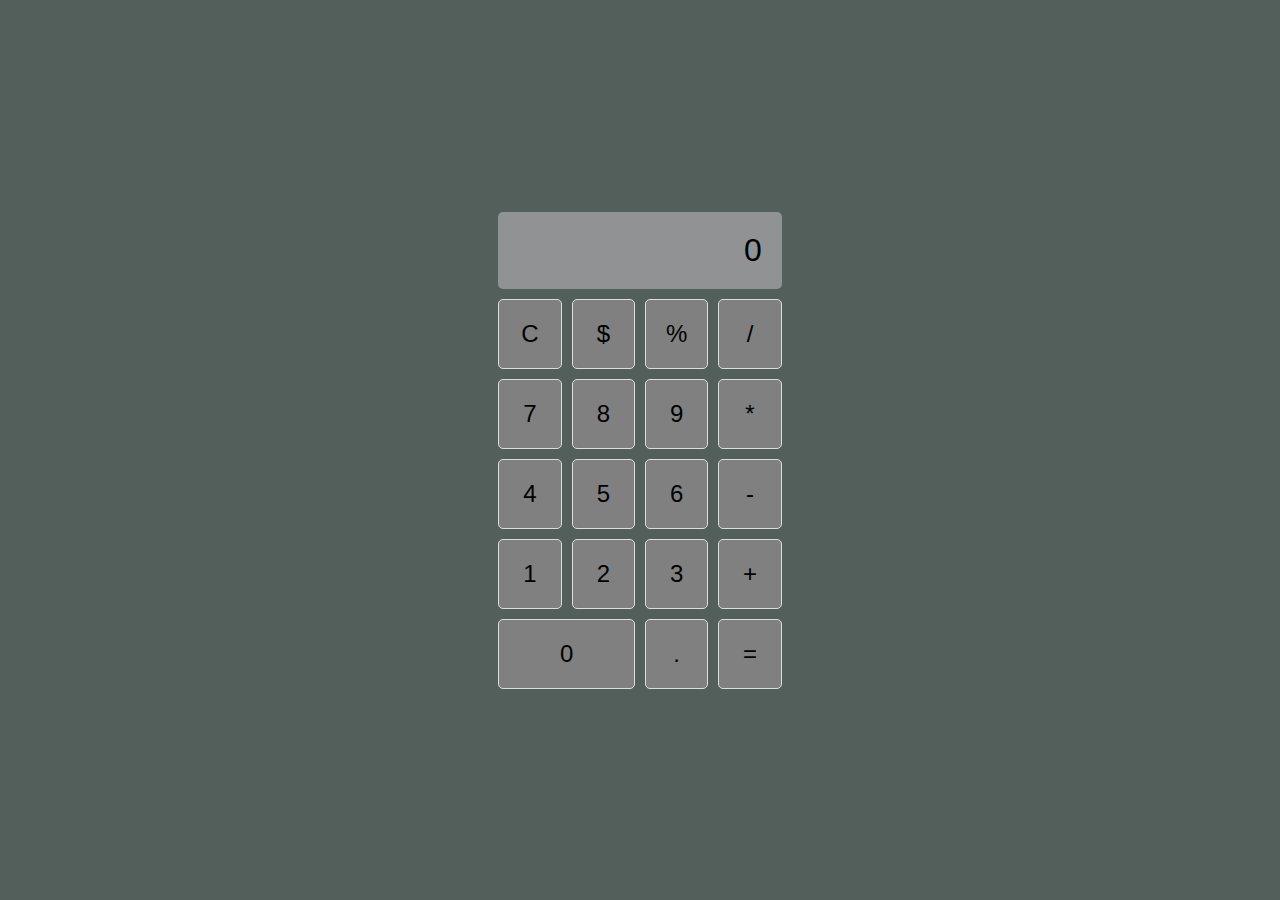
<file: Calculator1/index.html>
<!DOCTYPE html>
<html lang="en">
<head>
    <meta charset="UTF-8">
    <meta name="viewport" content="width=device-width, initial-scale=1.0">
    <title>simple Calculator</title>
    <link rel="stylesheet" href="style.css">
</head>
<body>
    <div class="Calculator">
        <div class="display" id="display">0</div>
        <button class="btn" onclick="cleardisplay()">C</button>
        <button class="btn" onclick="deletelast()">$</button>
        <button class="btn" onclick="appendcharacter('%')">%</button>
        <button class="btn" onclick="appendcharacter('/')">/</button>
        <button class="btn" onclick="appendcharacter('7')">7</button>
        <button class="btn" onclick="appendcharacter('8')">8</button>
        <button class="btn" onclick="appendcharacter('9')">9</button>
        <button class="btn" onclick="appendcharacter('*')">*</button>
        <button class="btn" onclick="appendcharacter('4')">4</button>
        <button class="btn" onclick="appendcharacter('5')">5</button>
        <button class="btn" onclick="appendcharacter('6')">6</button>
        <button class="btn" onclick="appendcharacter('-')">-</button>
        <button class="btn" onclick="appendcharacter('1')">1</button>
        <button class="btn" onclick="appendcharacter('2')">2</button>
        <button class="btn" onclick="appendcharacter('3')">3</button>
        <button class="btn" onclick="appendcharacter('+')">+</button>
        <button class="btn span-two" onclick="appendcharacter('0')">0</button>
        <button class="btn" onclick="appendcharacter('.')">.</button>
        <button class="btn" onclick="calculate()">=</button>
    </div>
    <script>
        function cleardisplay(){
            document.getElementById('display').innerText='0';
        }
        function deletelast(){
            document.getElementById('display').innerText;
            if(display.length>1){
                document.getElementById('display').innerText=display.slice(0,-1);
            }else{
                document.getElementById('display').innerText='0';
            }

        }   
        function appendcharacter(character){
            let display=document.getElementById('display');
            if(display.innerText==='0' && character !=='.'){
                display.innerText=character;
            }else{
                display.innerText+=character;
            }
        }function calculate(){
            let display=document.getElementById('display').innerText;
            try{
                display=eval(display);
                document.getElementById('display').innerText=display;
            }catch{
                document.getElementsByid('display').innerText='error';
            }
        }
         </script>
</body>
</html>
</file>
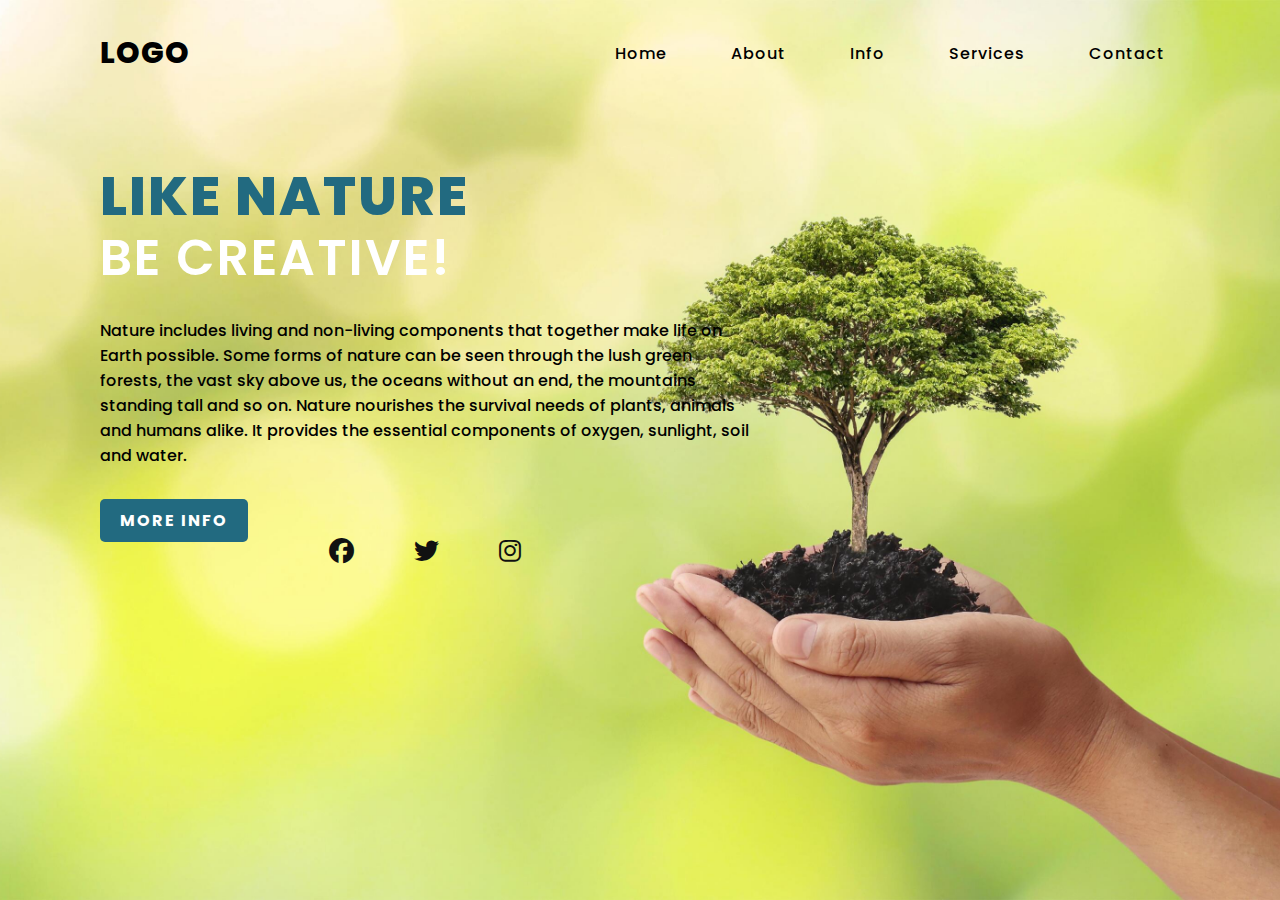
<file: Landing Page1/index.html>
<!DOCTYPE html>
<html lang="en">
<head>
    <meta charset="UTF-8">
    <meta name="viewport" content="width=device-width, initial-scale=1.0">
    <title>Landing Page</title>
    <link rel="stylesheet" href="https://cdnjs.cloudflare.com/ajax/libs/font-awesome/6.5.2/css/all.min.css">
    <link rel="stylesheet" href="style.css">
</head>
<body>
    <section>
        <input type="checkbox" id="check">
        <header>
            <h2><a href="#" class="logo">Logo</a></h2>
            <div class="navigation">
                <a href="#">Home</a>
                <a href="#">About</a>
                <a href="#">Info</a>
                <a href="#">Services</a>
                <a href="#">Contact</a>
            </div>
            <label for="check">
                <i class="fas fa-bars menu-btn"></i>
                <i class="fas fa-times close-btn"></i>
            </label>
        </header>
        <div class="content">
            <div class="info">
                <h2>Like Nature<br><span>Be Creative!</span></h2>
                <p>Nature includes living and non-living components that
                     together make life on Earth possible.
                     Some forms of nature can be seen through the lush green forests, 
                     the vast sky above us, the oceans without an end, the mountains 
                     standing tall and so on.
                      Nature nourishes the survival needs of plants, animals and humans alike.
                     It provides the essential components of oxygen, sunlight, soil and water.</p>
                     <a href="#" class="info-btn">More Info</a>
            </div>
            <div class="media-icons">
                <a href="#"><i class="fa-brands fa-facebook"></i></a>
                <a href="#"><i class="fa-brands fa-twitter"></i></a>
                <a href="#"><i class="fa-brands fa-instagram"></i></a>
            </div>
        </div>
    </section>
</body>
</html>
</file>
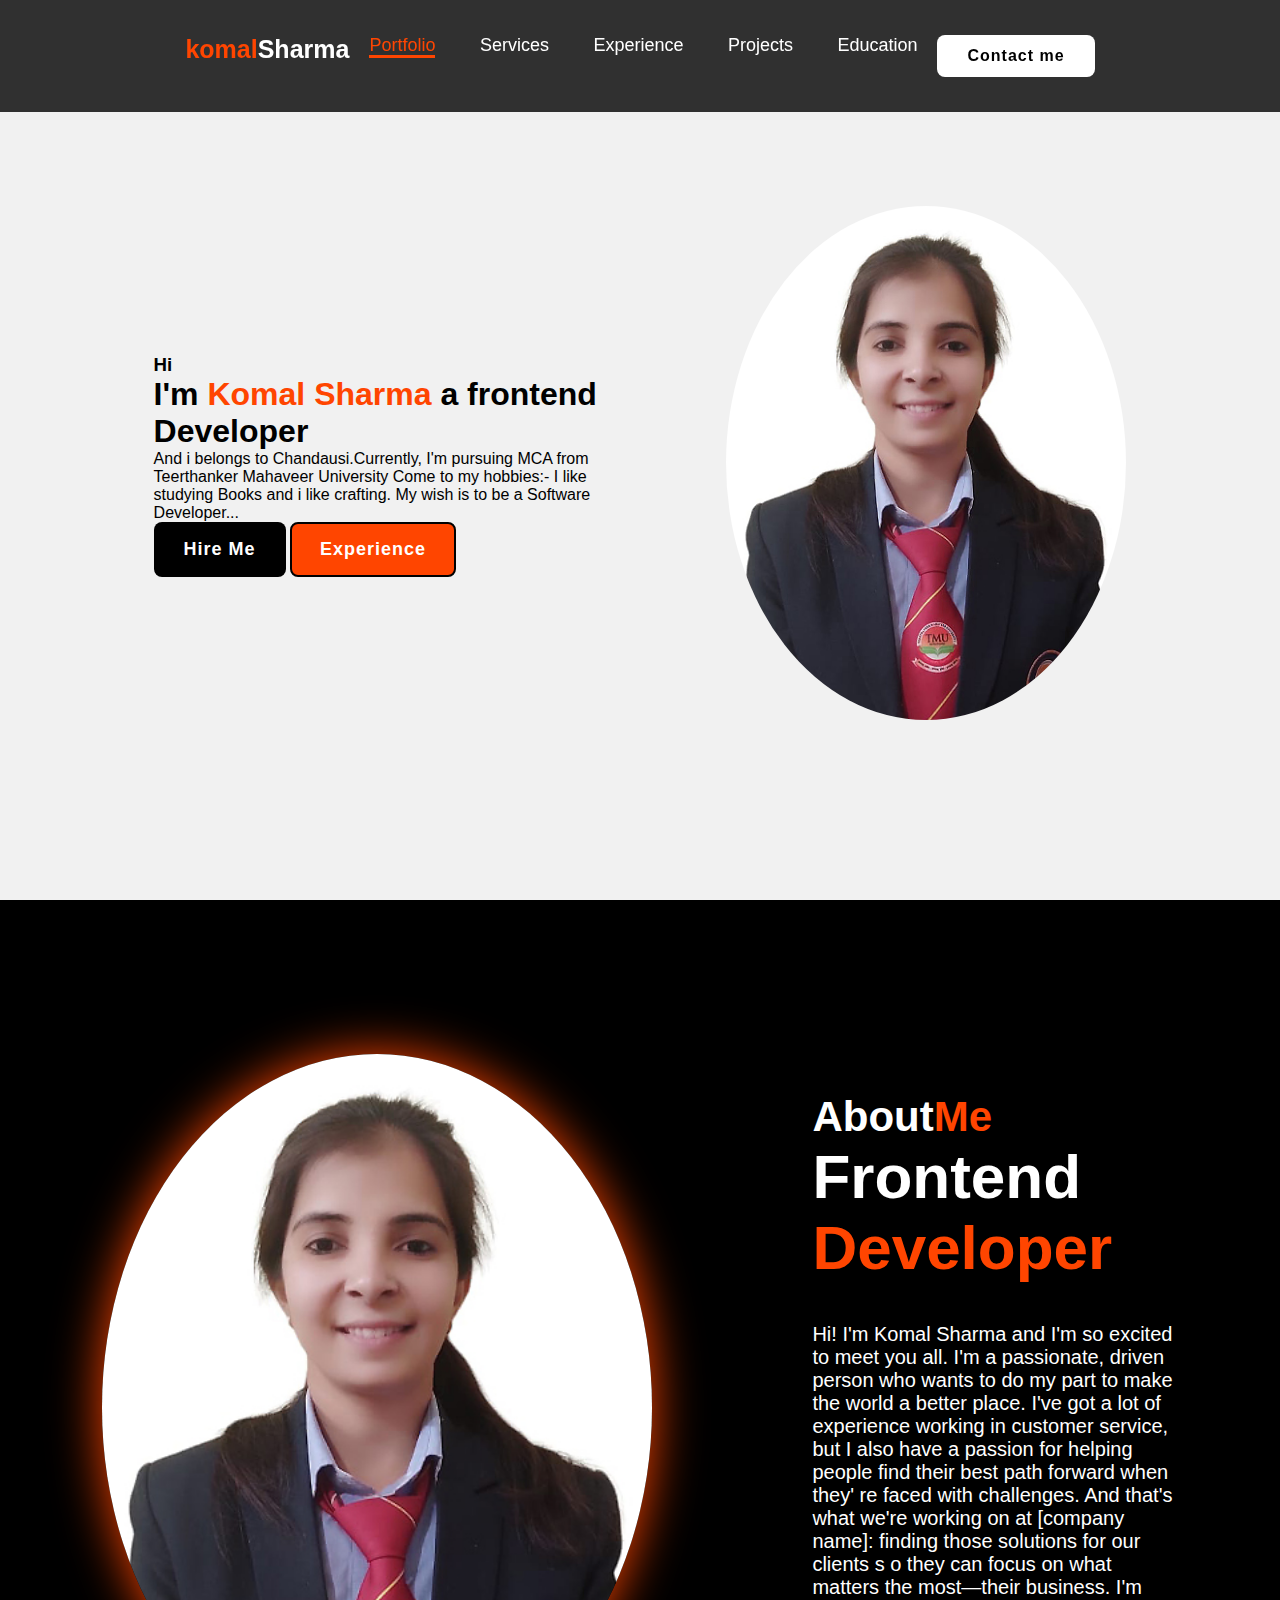
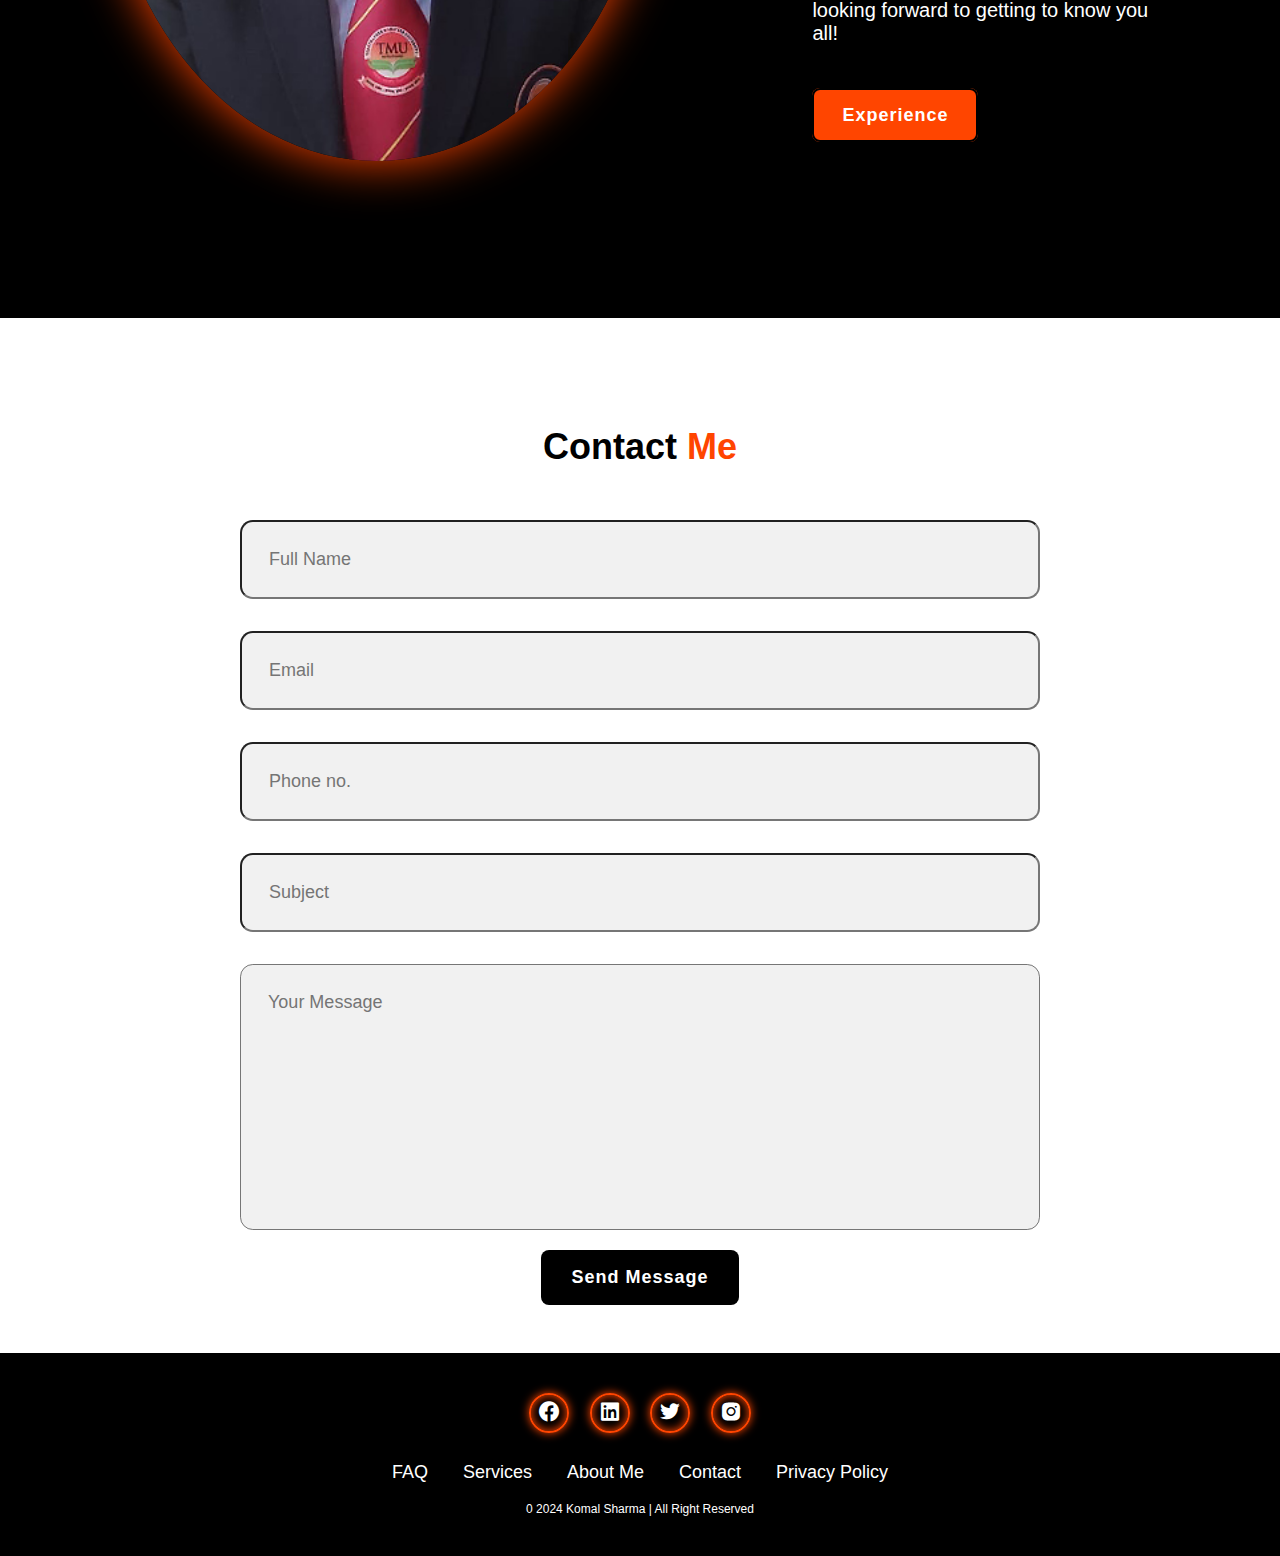
<file: Portfolio1/index.html>
<!DOCTYPE html>
<html lang="en">
<head>
    <meta charset="UTF-8">
    <meta name="viewport" content="width=device-width, initial-scale=1.0">
    <title>Simple Portfolio</title>
    <link rel="Stylesheet" href="style.css">
    <link href='https://unpkg.com/boxicons@2.1.4/css/boxicons.min.css' rel='stylesheet'>
</head>
<body>
    <header class="header">
        <a href="#" class="logo"><span>komal</span>Sharma</a>
        <nav class="navbar">
            <a href="#" class="active">Portfolio</a>
            <a href="#">Services</a>
            <a href="#">Experience</a>
            <a href="#">Projects</a>
            <a href="#">Education</a>
        </nav>
        <a href="#" class="Contact">Contact me</a>
    </header>
    <section class="home">
        <div class="home-content">
            <h3>Hi</h3>
            <h1>I'm <span>Komal Sharma</span> a frontend Developer</h1>
            <p>And i belongs to Chandausi.Currently,
                I'm pursuing MCA from Teerthanker Mahaveer University
                Come to my hobbies:- I like studying Books and i like crafting.
                My wish is to be a Software Developer...
            </p>
            <div class="btn box">
                <button class="btn-1">Hire Me</button>
                <button class="btn-2">Experience</button>
            </div>
           
        </div>
        <div class="img-box">
            <img src="komal profile.jpg" alt="">
        </div>
    </section>
    <section class="about">
        <div class="about-img">
            <img src="komal profile.jpg" alt="">
        </div>
        <div class="about-content">
            <h2 class="Heading">About<span>Me</span></h2>
            <h3>Frontend <span>Developer</span></h3>
        <p>
            Hi! I'm Komal Sharma and I'm so excited to meet you all.
I'm a passionate, driven person who wants to do my 
part to make the world a better place.
I've got a lot of experience working in customer service,
 but I also have a passion for helping people find their best path forward when they'
 re faced with challenges. 
 And that's what we're working on at [company name]:
 finding those solutions for our clients s
 o they can focus on what matters the most—their business.
I'm looking forward to getting to know you all!
        </p> 
        <a href="#" class="btn-2">Experience</a>
        </div>
    </section>
    <section class="contact-form">
        <h2 class="contact-me">Contact <span>Me</span></h2>
        <form action="#">
            <div class="input-box">
                <input type="text" placeholder="Full Name">
                <input type="Email" placeholder="Email">
            </div>
            <div class="input-box">
                <input type="Number" placeholder="Phone no.">
                <input type="text" placeholder="Subject">
            </div>
            <textarea name="" id="" cols="30" rows="10" placeholder="Your Message"></textarea>
            <input type="Submit" value="Send Message" class="btn-1">
        </form>
    </section>
    <footer class="footer">
        <div class="social">
            <a href="#"><i class='bx bxl-facebook-circle'></i></a>
            <a href="#"><i class='bx bxl-linkedin-square'></i></a>
            <a href="#"><i class='bx bxl-twitter'></i></a>
            <a href="#"><i class='bx bxl-instagram-alt' ></i></a>
        </div>
        <ul class="list">
            <li>
                <a href="#">FAQ</a>
            </li>
            <li>
                <a href="#">Services</a>
            </li>
            <li>
                <a href="#">About Me</a>
            </li>
            <li>
                <a href="#">Contact</a>
            </li>
            <li>
                <a href="#">Privacy Policy</a>
            </li>
        </ul>
        <p class="copyright">0 2024 Komal Sharma | All Right Reserved</p>
    </footer>
</body>
</html>
</file>
<file: Calculator1/style.css>
body{
    display: flex;
    justify-content: center;
    align-items: center;
    height: 100vh;
    margin: 0;
    background-color: rgb(82, 95, 91);
    font-family: Arial, Helvetica, sans-serif;
}
.Calculator{
    display: grid;
    grid-template-columns: repeat(4,1fr);
    gap: 10px;
    max-width: 400px;
    margin: auto;
}
.display{
    grid-column: span 4;
    background-color: rgb(144, 146, 148);
    color:black;
    font-size: 2em;
    padding: 20px;
    text-align: right;
    border-radius: 5px;
}
.btn{
    background-color:grey;
    border: 1px solid #ddd;
    font-size: 1.5em;
    padding: 20px;
    border-radius: 5px;
    cursor: pointer;
    transform: background-color 0.3s ease;
}
.btn:hover{
    background-color: antiquewhite;
}
.span-two{
    grid-column: span 2;
}
</file>
<file: Landing Page1/style.css>
@import url('https://fonts.googleapis.com/css2?family=Poppins:ital,wght@0,100;0,200;0,300;0,400;0,500;0,600;0,700;0,800;0,900;1,100;1,200;1,300;1,400;1,500;1,600;1,700;1,800;1,900&display=swap');
*{
    margin: 0;
    padding: 0;
    box-sizing: border-box;
    font-family: "poppins",sans-serif;
}
section{
    position: relative;
    width: 100%;
    min-height: 100vh;
    display: flex;
    flex-direction: column;
    justify-content: flex-start;
    background: url(image.jpeg)no-repeat;
    background-size: cover;
    background-position: center;

}
header{
    position: relative;
    top: 0;
    width: 100%;
    padding: 30px 100px;
    display: flex;
    justify-content: space-between;
    align-items: center;
}
header .logo{
    position: relative;
    color: #000;
    font-size: 30px;
    text-decoration: none;
    text-transform: uppercase;
    font-weight: 800;
    letter-spacing: 1px;
}
header .navigation a{
    color: #000;
    /* background: #fff; */
    text-decoration: none;
    font-weight: 500;
    letter-spacing: 1px;
    padding: 2px 15px;
    border-radius: 20px; 
    transition: 0.3s;
    transition-property: background;
}
header .navigation a:not(:last-child){
    margin-right: 30px; 
}
header .navigation a:hover{
background: #fff;
}
.content{
    max-width: 650px;
    margin: 60px 100px;
}
.content .info h2{
    color: #226a80;
    font-size: 55px;
    text-transform: uppercase;
    font-weight: 800;
    letter-spacing: 2px;
    line-height: 60px;
    margin-bottom: 30px;

}
.content .info h2 span{
    color: #fff;
    font-size: 50px;
    font-weight: 600;
}
.content .info p{
    font-size: 16px;
    font-weight: 500;
    margin-bottom: 40px;
}
.content .info-btn{
    color: #fff;
    background: #226a80;
    text-decoration: none;
    text-transform: uppercase;
    font-weight: 700;
    letter-spacing: 2px;
    padding: 10px 20px;
    border-radius: 5px;
    transition: 0.3s;
    transition-property: background;
}
.content .info-btn:hover{
    background: #0c4f60;
}
.media-icons{
    display: flex;
    justify-content: center;
    align-items: center;
    margin: auto;
}
.media-icons a{
    position: relative;
    color: #111;
    font-size: 25px;
    transition: 0.3s;
    transition-property: transform;
}
.media-icons a:not(:last-child){
    margin-right: 60px;
}
.media-icons a:hover{
    transform: scale(1.5);
}
label{
    display: none;
}
#check{
    z-index: 3;
    display: none;
}
/*Responsive Styles*/
@media(max-width:960px){
    header .navigation{
        display: none;
    }
    label{
        display: block;
        font-size: 25px;
        cursor: pointer;
        transition: 0.3s;
        transition-property: color;
    }
    label:hover{
        color: #fff;
    }
    label .close-btn{
        display: none;
    }
    #check:checked ~ header .navigation{
        z-index: 2;
        position: fixed;background: rgba(114,223,255,0.9);
        top: 0;
        bottom: 0;
        left: 0;
        right: 0;
        display: flex;
        flex-direction: column;
        justify-content: center;
        align-items: center;
    }
    #check:checked ~ header .navigation a{
        font-weight: 700;
        margin-right: 0;
        margin-bottom: 50px;
        letter-spacing: 2px;
    }
    #check:checked ~ header label .menu-btn{
        display: none;
    }
    #check:checked ~ header label close-btn{
        z-index: 2;
        display: block;
        position: fixed;
    }
    label .menu-btn{
       position: absolute;
    }
    header .logo{
        position: absolute;
        bottom: -6px;
    }
    .content .info h2{
        font-size: 45px;
        line-height: 50px;
    }
    .content .info h2 span{
        font-size: 40px;
        font-weight: 600;
    }
    .content .info p{
        font-size: 14px;
    }
    @media(max-width:560px){
        .content .info h2{
            font-size: 35px;
            line-height: 40px;
        }
        .content .info h2 span{
            font-size: 30px;
            font-weight: 600;
        }
        .content .info p{
            font-size: 14px;
    }
}
</file>
<file: Portfolio1/style.css>
*{
    margin: 0;
    padding: 0;
    box-sizing: border-box;
    font-family: 'poppins',sans-serif;
    text-decoration: none;
    list-style: none;
}
.header{
    position: fixed;
    top: 0;
    left: 0;
    width: 100%;
    padding: 35px 12%;
    background: rgba(0,0 ,0,0.8);
backdrop-filter: blur(10px);
display: flex;
justify-content: center;
z-index: 100;
}
.logo{
    font-size: 25px;
    color: white;
    font-weight: 600;
    transition: 0.3s ease;
}
.logo:hover{
    color: orangered;
    text-shadow: 0 0 25px orangered;
                 0 0 50px orangered;  
    transform:scale(1.1);  
}
span{
    color: orangered;
}
.navbar a{
    font-size: 18px;
    color: white;
    font-weight: 500;
    margin: 0 20px;
    border-bottom: 3px solid transparent;
    transition: 0.3s ease;
}
.navbar a:hover,
.navbar a.active{
         color: orangered;
         border-bottom: 3px solid orangered;

}
.Contact{
    padding: 10px 28px;
    background-color: white;
    color: black;
    border: 2px solid transparent;
    border-radius: 8px;
    font-size: 16px;
    letter-spacing: 1px;
    font-weight: 600;
    transition: 0.3s ease;
}
.Contact:hover{
    background-color: orangered;
    box-shadow: 0 0 25px orangered;
    color: white;
    
}
.home{
    width: 100%;
    min-height: 100vh;
    background: rgb(241,241,241);
    display: flex;
    align-items: center;
    gap: 7em;
    padding: 30px 12% 0;
}
.home.content{
    max-width: 800px;
}
.home.content h3{
    font-size: 42px;
}
.home.content h1{
    font-size: 62px;
    line-height: 1.2;
}
.home.content p{
    font-size: 18px;
    margin: 25px 0 30px;
}
.btn box{
    width: 345px;
    display: flex;
    gap: 2em;
}
.btn-1{
    padding: 15px 28px;
    background-color: black;
    color: white;
    border: 2px solid transparent;
    border-radius: 8px;
    font-size: 18px;
    letter-spacing: 1px;
    font-weight: 600;
    transition: 0.3s ease;
    cursor: pointer;
}
.btn-1:hover{
    background-color: white;
    color: black;
    border: 2px solid black;
}
.btn-2{
    padding: 15px 28px;
    background-color: orangered;
    color: white;
    border: 2px solid black;
    border-radius: 8px;
    font-size: 18px;
    letter-spacing: 1px;
    font-weight: 600;
    transition: 0.3s ease;
    cursor: pointer;
}
.btn-2:hover{
    background-color: white;
    color: orangered;
}
.img-box img{
    border-radius: 50%;
    width: 400px;
}
::-webkit-scrollbar{
    width: 15px;
}
::-webkit-scrollbar-thumb{
    background-color: orangered;
}
::-webkit-scrollbar-track{
    background-color: rgba(0,0 ,0,0.6);
    width:50px;
}
.about{
    display: flex;
    justify-content: center;
    align-items: center;
    padding: 12% 8%;
    gap: 10em;
    background: black;
}
.about-img img{
    position: relative;
    width: 550px;
    box-shadow: 0 0 25px orangered;
     box-shadow: 0 0 50px orangered;              
    border-radius: 50%;
}
.about-content h2{
    text-align: left;
    color: white;
    font-size: 42px;
}
.about-content h3{
    font-size: 62px;
    color: white;
}
.about-content p{
    color: white;
    font-size: 20px;
    margin: 2em 0 3em;
}
.contact-form h2{
    text-align: center;
    margin-top: 3em;
    margin-bottom: 1em;
    font-size: 36px;
}
.contact-form form{
    max-width: 50em;
    margin: 1rem auto;
    text-align: center;
    margin-bottom: 3em;
}
.contact-form form .input-box{
    display: flex;
    justify-content: center;
    flex-wrap: wrap;
}
.contact-form form .input-box input,
.contact-form form textarea{
    width: 100%;
    padding: 1.5em;
    font-size: 18px;
    color: black;
    background: rgb(241,241,241);
    border-radius: .8rem;
    margin: 1rem 0;
    resize: none;

}
.footer{
    position: relative;
    bottom: 0;
    width: 100%;
    padding: 40px 0;
    background-color: black;
}
.footer .social{
    text-align: center;
    padding-bottom: 25px;
    color: white;
}
.footer .social a{
    font-size: 24px;
    color: white;
    border: 2px solid orangered;
    width: 40px;
    height: 40px;
    line-height: 38px;
    display: inline-block;
    text-align: center;
    border-radius: 50%;
    margin: 0 8px;
    box-shadow: inset 0 0 10px orangered,0 0 10px orangered;
    transition: 0.3s ease;
}
.footer .social a:hover{
    transform: scale(1.2)translateY(.10px);
    color: orangered;
    border: 2px solid orangered;
}
.footer ul{
    margin-top: 0;
    margin: 0;
    font-size: 18px;
    line-height: 1.6;
    margin-bottom: 0;
    text-align: center;
}
.footer ul li a{
    color: white;
    border-bottom: 3px solid transparent;
    transition: 0.3s ease;
}
.footer ul li a:hover{
    border-bottom: 3px solid orangered;
}
.footer ul li{
    display: inline-block;
    padding: 0 15px;
}
.footer .copyright{
    margin-top: 15px;
    text-align: center;
    font-size: 12px;
    color: white;
}
</file>
